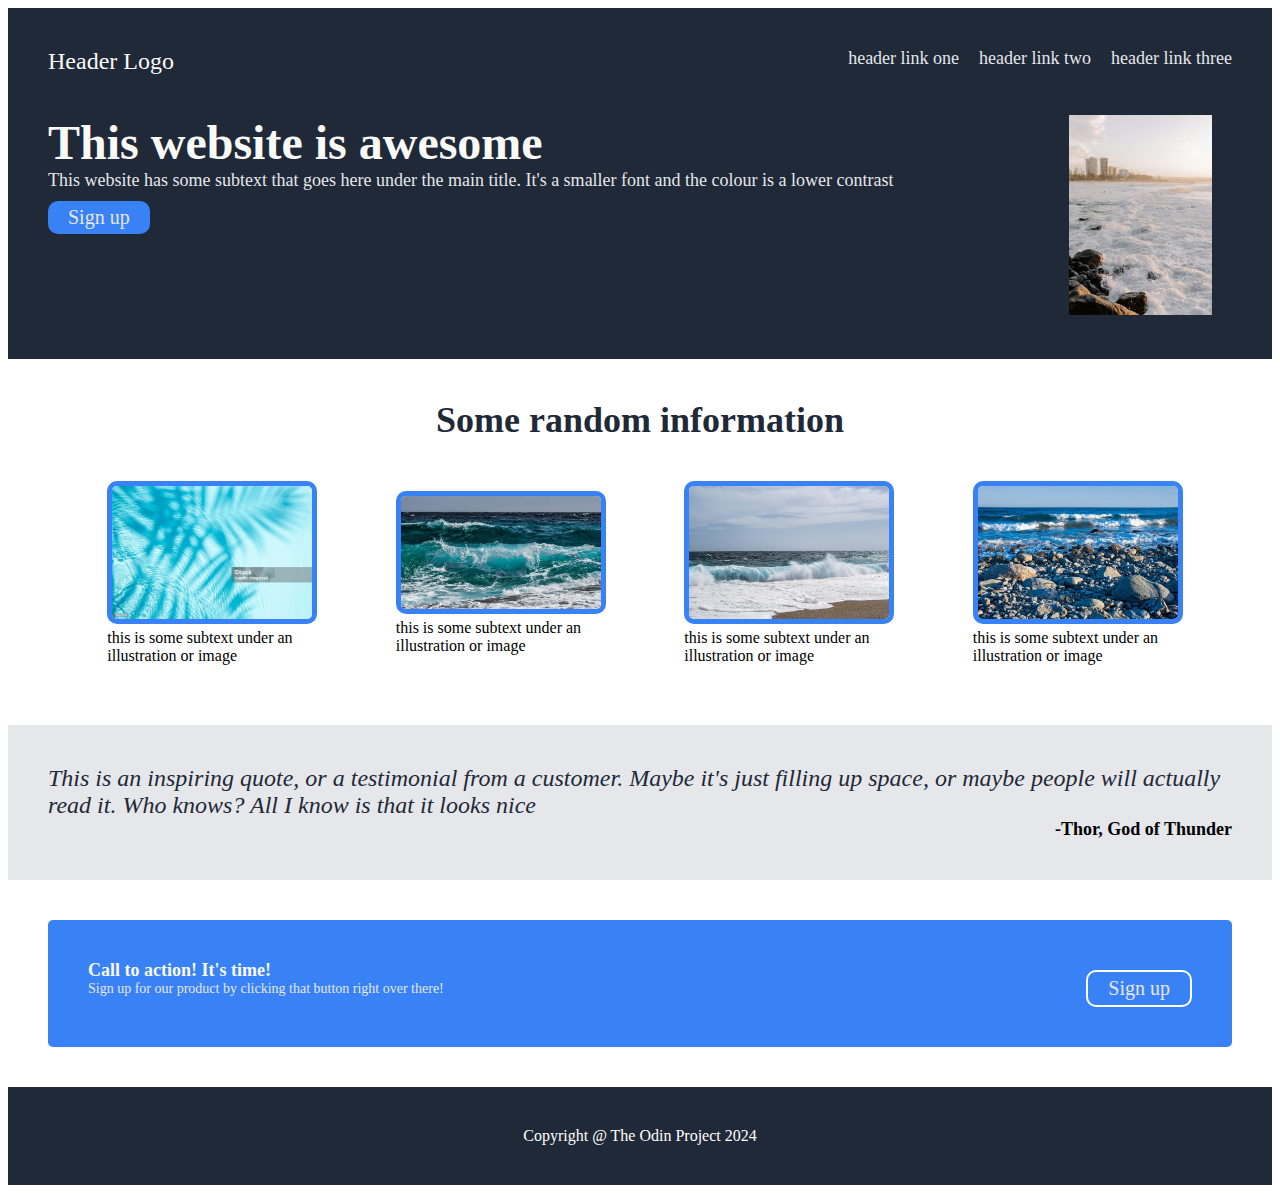
<file: Project-1/index.html>
<!DOCTYPE html>
<html lang="en">
    <head>
        <meta charset="UTF-8">
        <title>Project 1</title>
        <link rel="stylesheet" href="style.css">
    </head>

    <body>
        <div class="overall">
            <div class="part1">
                <div class="header">
                    <div class="logo">Header Logo</div>
                    <div class="link"><a href="#">header link one</a></div>
                    <div class="link"><a href="#">header link two</a></div>
                    <div class="link"><a href="#">header link three</a></div>
                </div>
                <div class="intro">
                    <div class="signup">
                        <div class="heading">This website is awesome</div>
                        <div class="whyawesome">This website has some subtext that goes here under the main title. It's a smaller font and the colour is a lower contrast</div>
                        <div class="button"><button>Sign up</button></div>
                    </div>
                    <div class="image"><img src="snow.jpg"></div>
                </div>
            </div>
            <div class="part2">
                <div class="heading2">Some random information</div>
                <div class="info">
                    <div class="part">
                        <img src="photo1.jpg">
                        <div class="text">this is some subtext under an illustration or image</div>
                    </div>
                    <div class="part">
                        <img src="photo2.jpg">
                        <div class="text">this is some subtext under an illustration or image</div>
                    </div>
                    <div class="part">
                        <img src="photo3.jpg">
                        <div class="text">this is some subtext under an illustration or image</div>
                    </div>
                    <div class="part">
                        <img src="photo4.jpg">
                        <div class="text">this is some subtext under an illustration or image</div>
                    </div>
                </div>
            </div>
            <div class="part3">
                <div class="quote">This is an inspiring quote, or a testimonial from a customer. Maybe it's just filling up space, or maybe people will actually read it. Who knows? All I know is that it looks nice</div>
                <div class="author">-Thor, God of Thunder</div>
            </div>
            <div class="part4">
                <div class="p1">
                    <div class="heading3">Call to action! It's time!</div>
                    <div class="signupagain">Sign up for our product by clicking that button right over there!</div>
                </div>
                <div class="p2">
                    <div class="button"><button>Sign up</button></div>
                </div>
            </div>
            <div class="part5">
                <div>Copyright @ The Odin Project 2024</div>
            </div>
        </div>
    </body>
</html>
</file>
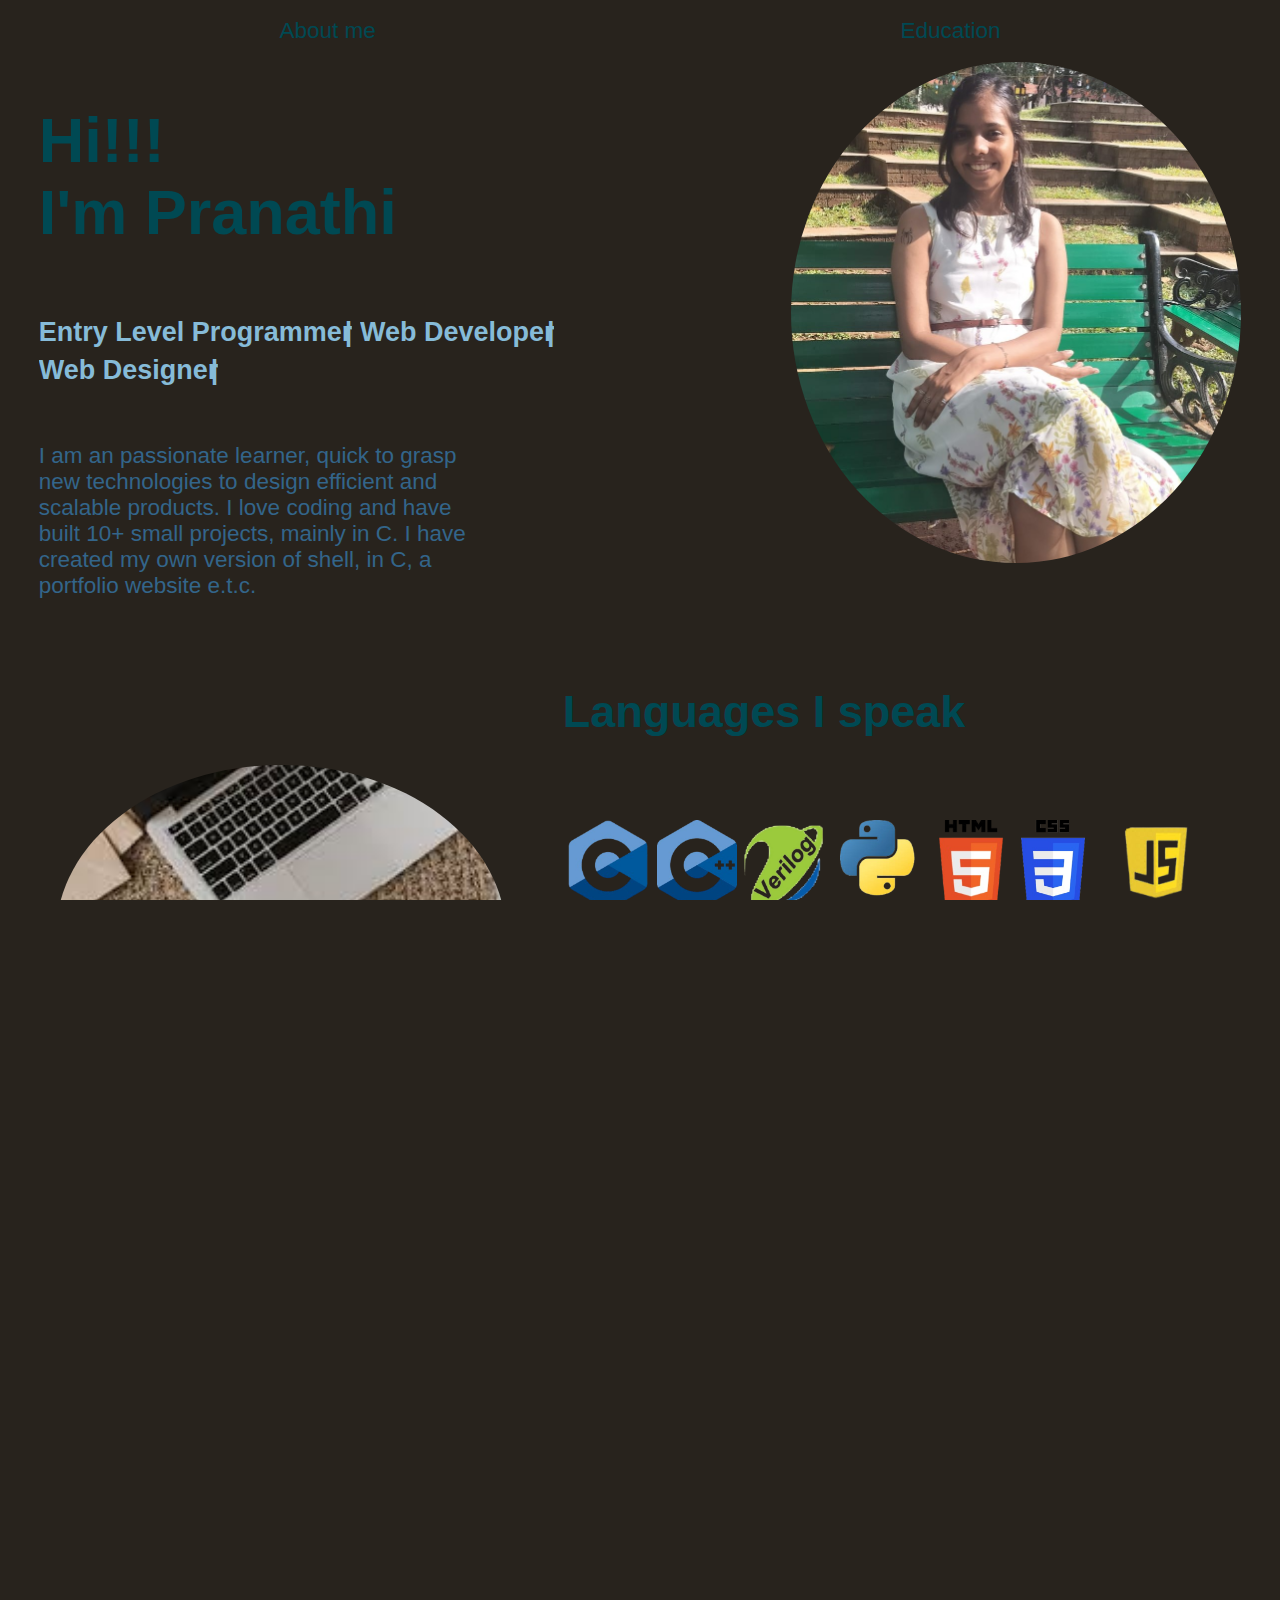
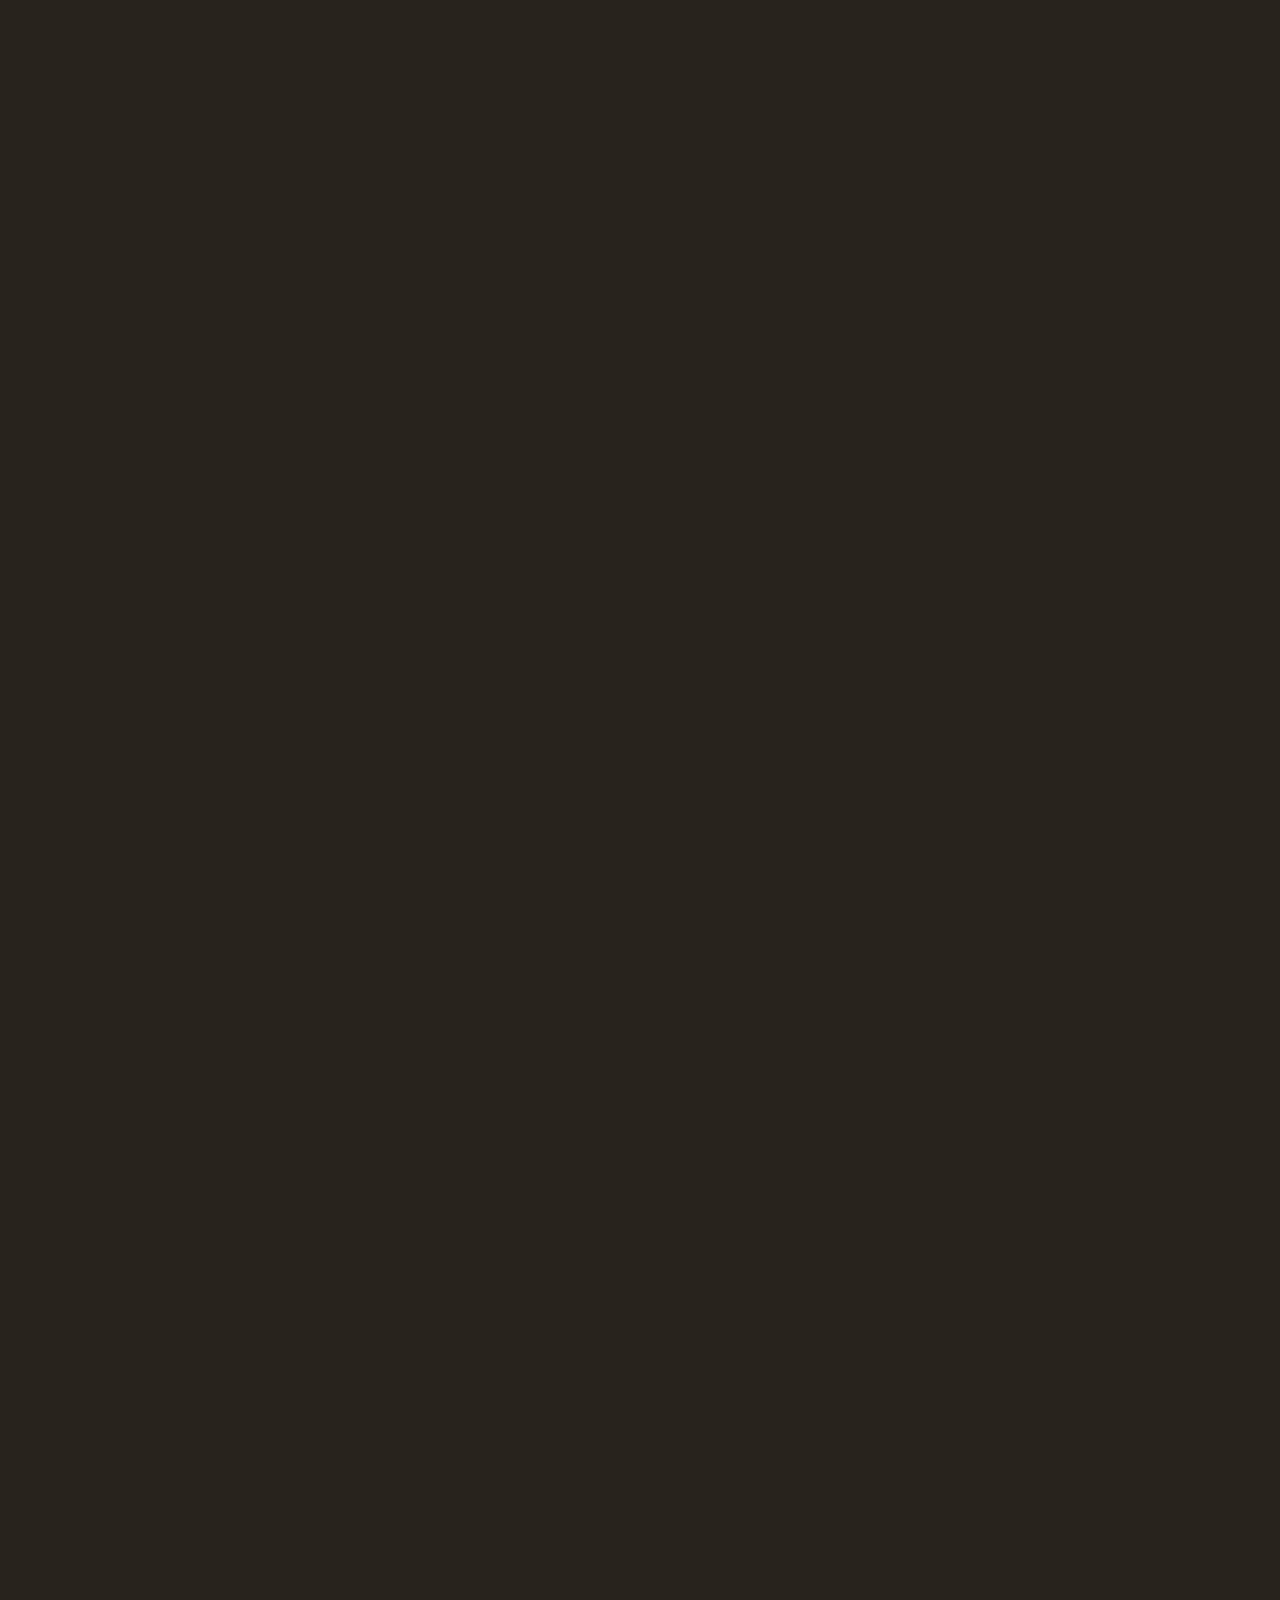
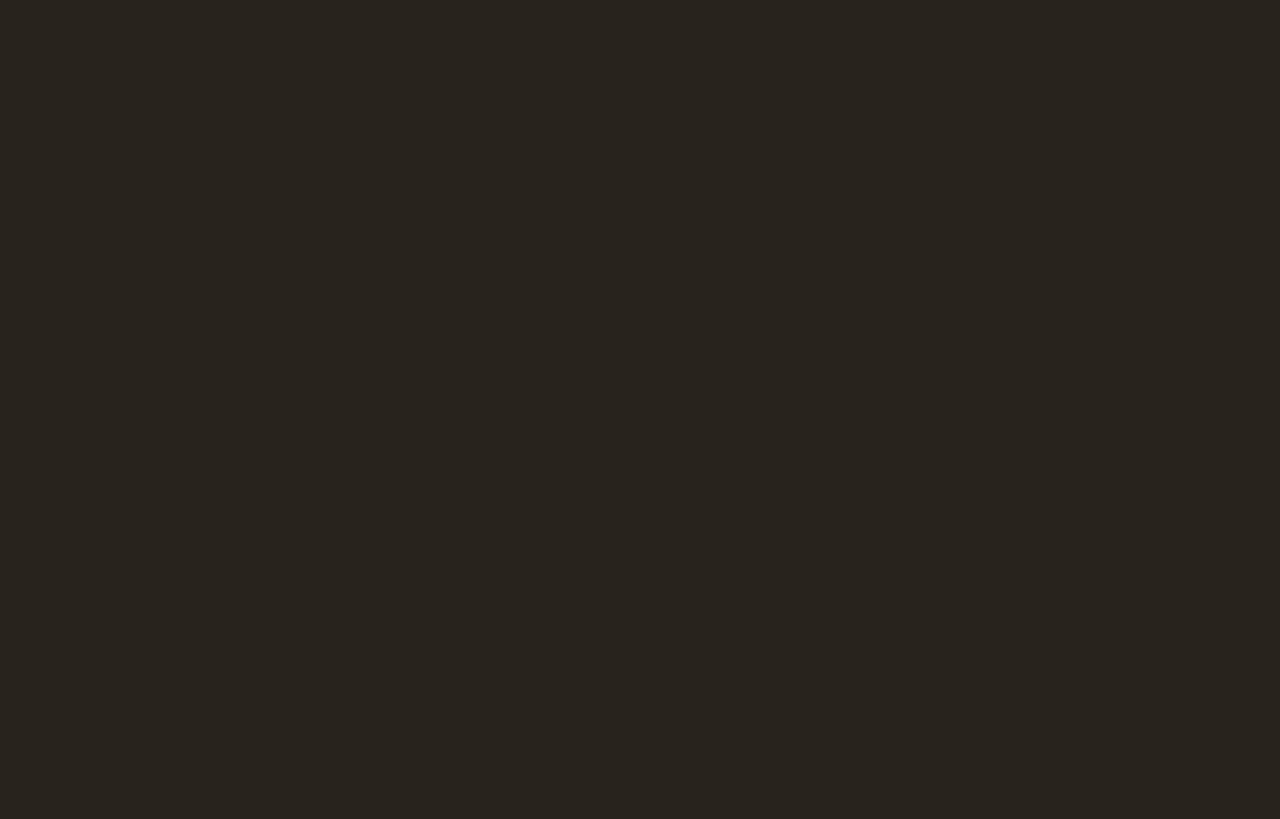
<file: Project-2/index.html>
<!DOCTYPE html>
<html lang="en">
    <head>
        <meta charset="UTF-8">
        <meta name="viewport" content="width=device-width, initial-scale=1.0">
        <title>Pranathi Kola</title>
        <link rel="stylesheet" href="style.css">
    </head>
    <body>
        <script src="script.js"></script>
        <div id="particles-js" class="main-body">
            <div class="header">
                <a class="inner-links" href="#basic-info">About me</a>
                <a class="inner-links" href="#education">Education</a>
            </div>
            <div class="basic-info" id="basic-info">
                <div class="my-img">
                    <img src="img/pranathi.jpg">
                </div>
                <div class="greeting"> 
                    <h1 class="intro">
                        Hi!!! <br>
                        I'm Pranathi
                    </h1>
                    <h3 class="position">
                        <span class="position1">Entry Level Programmer</span>
                        <span class="position2">Web Developer</span>
                        <span class="position3">Web Designer</span>
                    </h3>
                    <p class="about-me">
                        I am an passionate learner, quick to grasp new technologies to design efficient and scalable products. 
                        I love coding and have built 10+ small projects, mainly in C. 
                        I have created my own version of shell, in C, a portfolio website e.t.c.
                    </p>        
                </div>
            </div>
            <div class="languages">
                <div class="some-other-img">
                    <img src="img/one-more.jpg">
                </div>
                <div class="img-lang">
                    <h2>Languages I speak</h2>
                    <div class="images-lang">
                        <img class="lang-imgs" src="img/c.png">
                        <img class="lang-imgs" src="img/c++.png">
                        <img class="lang-imgs" src="img/verilog.png">
                        <img class="lang-imgs" src="img/python.png">
                        <img class="lang-imgs" src="img/html.png">
                        <img class="lang-imgs" src="img/css.png">
                        <img class="lang-imgs" src="img/javascript.png">
                    </div>
                    <h2>Hobbies</h2>
                    <div class="hobbies">
                        <img class="hobby-imgs" src="img/chess.png">
                        <img class="hobby-imgs" src="img/cricket.png">
                        <img class="hobby-imgs" src="img/football.png">
                        <img class="hobby-imgs" src="img/drawing.png">
                        <img class="hobby-imgs" src="img/reading.png">
                        <img class="hobby-imgs" src="img/language.png">
                    </div>
                </div>
            </div>
            <div class="projects">
                <h1>My Projects</h1>
                <div class="project-collection">
                    <div class="project-card">
                        <div class="project-img">
                            <img class="img-project" src="img/terminal.png">
                        </div>
                        <div class="project-info">
                            <h2>Shell with C</h2>
                            <a href="https://github.com/pranathi-cola/C-projects/blob/main/shell.c" target="__blank" rel="noopener noreferer">Shell</a>
                            <p>This is a miniature shell capable of performing various tasks such as echo, cd, executing files, verifying executables, pwd etc</p>
                        </div>
                    </div>
                    <div class="project-card">
                        <div class="project-img">
                            <img class="img-project" src="img/portfolio.png">
                        </div>
                        <div class="project-info">
                            <h2>Portfolio</h2>
                            <a href="https://pranathi-cola.github.io/Web-Dev/Project-2" target="__blank" rel="noopener noreferer">Portfolio</a>
                            <p>A portfolio website built using HTML5, CSS, and Javascript. Enhanced with interactive visuals powered by Particle.js and other modern frameworks.</p>
                        </div>
                    </div>
                    <div class="project-card">
                        <div class="project-img">
                            <img class="img-project" src="img/circuit.png">
                        </div>
                        <div class="project-info">
                            <h2>Verilog</h2>
                            <a href="https://github.com/pranathi-cola/gate-level-verilog" target="__blank" rel="noopener noreferer">Matrix Calculator</a>
                            <p>A Gate-Level Verilog Matrix Calculator, capable of performing addition, subtraction, multiplication, and division on two input matrices.</p>
                        </div>
                    </div>
                    <!--<div class="project-card">
                        <div class="project-img">
                            <img class="img-project" src="img/web-scraping.png">
                        </div>
                        <div class="project-info">
                            <h2>Python</h2>
                            <a href="#" target="__blank" rel="noopener noreferer">Some python</a>
                            <p></p>
                        </div>
                    </div>-->
                </div>
            </div>
            <div class="education" id="education">
                <h1>Education</h1>
                <div class="education-card">
                    <img src="img/nitc.png">
                    <div class="education-info">
                        <h2>National Institute of Technology, Calicut</h2>
                        <h3>Btech Computer Science and Engineering</h3>
                        <p>Location: Kozhikode, Kerala</p>
                        <p>CGPA: 8.64</p>
                    </div>
                </div>
                <div class="education-card">
                    <img src="img/chaitanya.png">
                    <div class="education-info">
                        <h2>Sri Chaitanya Junior College, Eluru</h2>
                        <h3>11th & 12th Boards</h3>
                        <p>Location: Eluru, Vijayawada, Andhra Pradesh</p>
                        <p>Percentage: 98.1</p>
                    </div>
                </div>
                <div class="education-card">
                    <img src="img/kkr.png">
                    <div class="education-info">
                        <h2>Dr.K.K.R's Gowtham School</h2>
                        <h3>10th Boards</h3>
                        <p>Location: Eluru, Vijayawada, Andhra Pradesh</p>
                        <p>Percentage: 99.8</p>
                    </div>
                </div>
            </div>
            <div class="contacts" id="contacts">
                <div class="links-and-info">
                    <p>Phone: 9618675159</p>
                    <p>Gmail: kolapranathi2006@gmail.com</p>
                    <a href="https://github.com/pranathi-cola" target="__blank" rel="noopener noreferer">Github</a>
                    <a href="https://www.linkedin.com/in/pranathi-k-aa3238329/" target="__blank" rel="noopener noreferer">Linkedin</a>
                </div>
            </div>
        </div>
    </body>
</html>
</file>
<file: Project-1/style.css>
* {
    font-family: Roboto;
}

.part1 {
    padding: 40px;
    background-color: #1F2937;
    display: flex;
    flex-direction: column;
    gap: 40px;
}

.header {
    display: flex;
    gap: 20px;
}

.logo {
    margin-right: auto;
    color: #F9FAF8;
    font-size: 24px;
}

.link,
.whyawesome {
    color: #E5E7EB;
    font-size: 18px;
}

.link a {
    text-decoration: none;
    color: #E5E7EB;
}

.intro {
    display: flex;
    flex-direction: row;
    gap: 20px;
    justify-content: space-between;
}

.signup {
    display: flex;
    flex-direction: column;
}

.heading {
    font-size: 48px;
    font-weight: bolder;
    color: #F9FAF8;
}

.button button {
    background-color: #3882F6;
    border-radius: 10px;
    color: #E5E7EB;
    font-size: 20px;
    padding: 5px 20px;
    margin-top: 10px;
    border: #1F2937;
}

img {
    height: 200px;
    width: auto;
    margin-right: 20px;
}

.part2 {
    display: flex;
    flex-direction: column;
    padding: 40px;
    gap: 20px;
}

.info {
    display: flex;
    flex-direction: row;
    padding: 20px;
    gap: 10px;
    justify-content: center;
}

.part {
    margin: auto;
    max-width: 200px;
    display: flex;
    flex-wrap: wrap;
    justify-content: space-around;
    gap: 5px;
}

.part img {
    width: 200px;
    height: auto;
    border: 5px #3882F6 solid;
    border-radius: 10px;
    gap: 10px;
}

.heading2 {
    font-size: 36px;
    font-weight: bolder;
    color: #1F2937;
    text-align: center;
}

.part3 {
    padding: 40px;
    background-color: #E5E7EB;
    display: flex;
    flex-direction: column;
}

.quote {
    font-size: 24px;
    font-style: italic;
    font-weight: lighter;
    color: #1F2937;
}

.author {
    text-align: right;
    font-weight: bolder;
    font-size: 18px;
}

.part4 {
    margin: 40px;
    padding: 40px;
    background-color: #3882F6;
    display: flex;
    flex-direction: row;
    border-radius: 5px;
}

.part4 .button button {
    border: 2px white solid;
}

.p1 {
    margin-right: auto;
    display: flex;
    flex-direction: column;
}

.heading3 {
    color: #F9FAF8;
    font-weight: bold;
    font-size: 18px;
}

.signupagain {
    font-size: 14px;
    color: #E5E7EB;
}

.part5 {
    padding: 40px;
    background-color: #1F2937;
    text-align: center;
    color: white;
}
</file>
<file: Project-2/style.css>
html,
body {
    margin: 0;
    padding: 0;
    height: 100vh;
    width: 100%;
    overflow-x: hidden;
    font-family: 'Trebuchet MS', 'Lucida Sans Unicode', 'Lucida Grande', 'Lucida Sans', Arial, sans-serif;
    background-color: #28231d;
}

#particle-js
{
    height: 100vh;
}

canvas
{
    position: fixed;
    z-index: -1;
}

.main-body 
{
    width: 100%;
    height: 100%;
    display: flex;
    flex-direction: column;
    justify-content: space-between;
    background-color: #28231d;
    background-size: cover;
    background-position: 50% 50%;
}

.particles-js-canvas-el
{
    z-index: -1;
}

.main-body
{
    padding: auto;
}

.header
{
    display: flex;
    justify-content: space-around;
    flex-direction: row;
    flex-wrap: wrap;
    padding: 2vh;
    align-items: center;
    gap: 2px;
}

.inner-links
{
    all: unset;
    color: #004953;
    font-size: 2.5vh;
}

.inner-links:hover
{
    color: blue;
}

.basic-info
{
    display: flex;
    flex-direction: row-reverse;
    flex-wrap: wrap;
    justify-content: space-around;
}

.my-img
{
    min-width: 50vh;
}

.my-img img,
.some-other-img img
{
    width: 50vh;
    height: auto;
    border-radius: 50%;
    position: relative;
}

.greeting
{
    display: flex;
    flex-direction: column;
    justify-content: space-around;
    align-items: baseline;
    max-width: 75vh;
}

.about-me
{
    max-width: 50vh;
}

.intro,
.img-lang,
.projects,
.education h1,
.education-info h2
{
    color: #004953;
}

h1
{
    font-size: 7vh;
    font-weight: bolder;
}

h2
{
    font-size: 5vh;
    font-weight: bold;
}

h3
{
    font-size: 3vh;
    font-weight: bold;
}

p
{
    font-size: 2.5vh;
}

.position,
.education-info h3
{
    color: #86bbd8;
}

.about-me,
.project-info p,
.education-info p
{
    color: #33658a;
}

.languages
{
    padding: 3vh;
    display: flex;
    flex-direction: row;
    justify-content: space-around;
    flex-wrap: wrap;
    align-items: center;
    position: relative;
}

.img-lang
{
    display: flex;
    flex-direction: column;
    justify-content: space-around;
    align-items: baseline;
    gap: 5vh;
}

.lang-imgs
{
    height: 10vh;
    width: auto;
}


.hobby-imgs
{
    height: 10vh;
    width: auto;
}

.projects
{
    display: flex;
    flex-direction: column;
    padding: 3vh;
}

.project-card
{
    display: flex;
    flex-direction: row;
    justify-content: space-around;
    align-items: center;
    flex-wrap: wrap;
    max-width: 50vh;
    min-width: 250px;
}

.project-collection
{
    padding: 2vh;
    display: flex;
    flex-direction: row;
    flex-wrap: wrap;
    justify-content: space-between;
    align-items: start;
}

.project-info
{
    width: 20%;
    min-width: 150px;
    display: flex;
    flex-direction: column;
    justify-content: space-between;
}

.project-img
{
    max-width: 20vh;
}

.img-project 
{
    width: 20vh;
    height: auto;
}

.project-info a
{
    all: unset;
    color: #86bbd8;
    font-size: 2.5vh;
}

.project-info a:hover
{
    all: unset;
    color: blue;
}

.education
{
    display: flex;
    flex-direction: column;
    padding: 3vh;
}

.education-card
{
    display: flex;
    flex-direction: row;
    flex-wrap: wrap;
    justify-content: space-around;
    align-items: center;
}

.education-card img
{
    width: 15vh;
    height: 15vh;
}

.education-info
{
    display: flex;
    flex-direction: column;
    justify-content: first baseline;
    width: 50%;
}

.contacts
{
    display: flex;
    flex-direction: column;
    padding: 3vh;
}

.links-and-info
{
    padding-left: 2vh;
    display: flex;
    flex-direction: column;
    justify-content: space-around;
    align-items: center;
    color: #004953;
}

.links-and-info a,
.links-and-info p
{
    all: unset;
    color: #004953;
    gap: 1vh;
}

.links-and-info a:hover
{
    color: blue;
}

.position1
{
    animation: typewriter1;
}

.position2
{
    animation: typewriter2;
}

.position3
{
    animation: typewriter3;
}

.position1,
.position2,
.position3
{
    overflow: hidden;
    white-space: nowrap;
    display: inline-block;
    position: relative;
    animation-duration: 10s;
    animation-timing-function: steps(25, end);
    animation-iteration-count: infinite;
}

.position1::after,
.position2::after,
.position3::after
{
    content: "|";
    position: absolute;
    right: 0;
    animation: caret infinite;
    animation-duration: 1s;
    animation-timing-function: steps(1, end);
}

@keyframes typewriter1
{
    0%, 33%, 66%, 99%
    {
        width: 0;
    }
    11%, 22%
    {
        width: 12em;
    }
}

@keyframes typewriter2
{
    0%, 33%, 66%, 99%
    {
        width: 0;
    }
    44%, 55%
    {
        width: 8em;
    }
}

@keyframes typewriter3
{
    0%, 33%, 66%, 99%
    {
        width: 0;
    }
    77%, 88%
    {
        width: 7em;
    }
}

@keyframes caret
{
    0%, 100%
    {
        opacity: 0;
    }
    50%
    {
        opacity: 1;
    }
}
</file>
